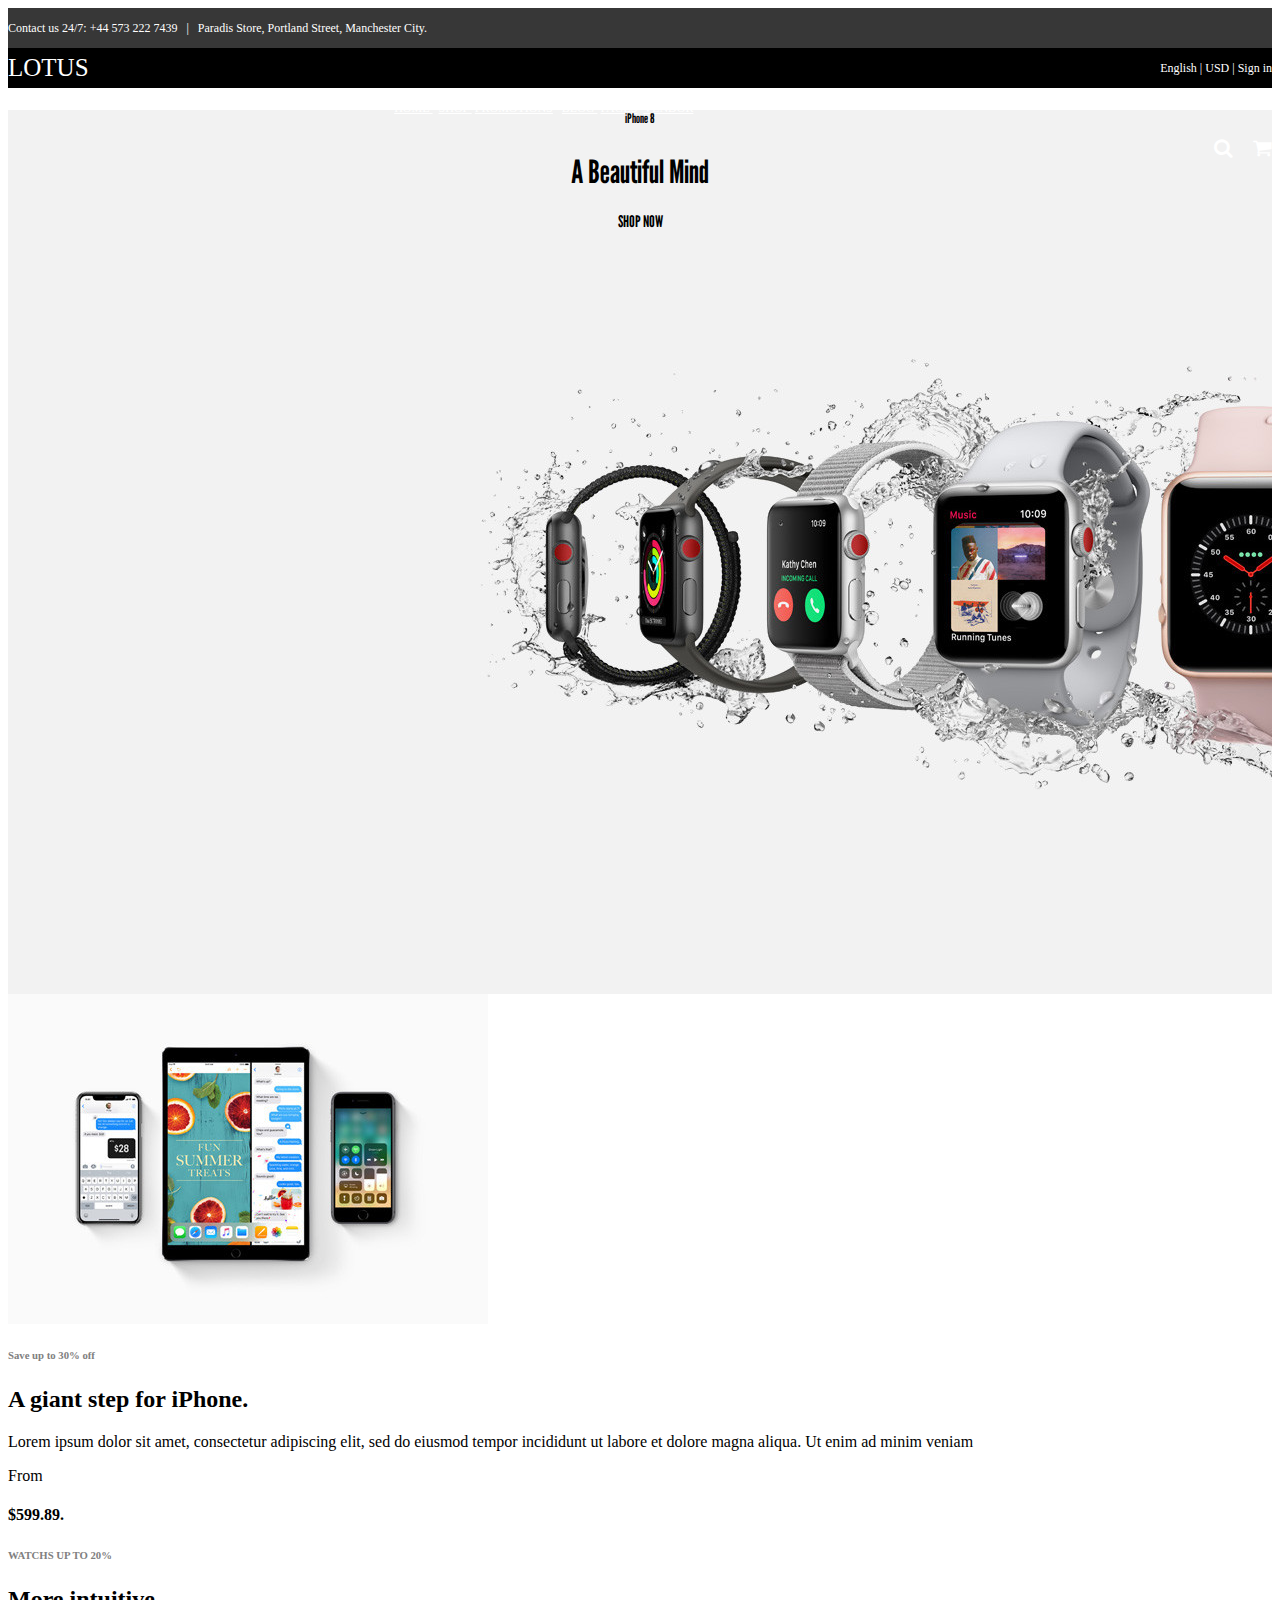
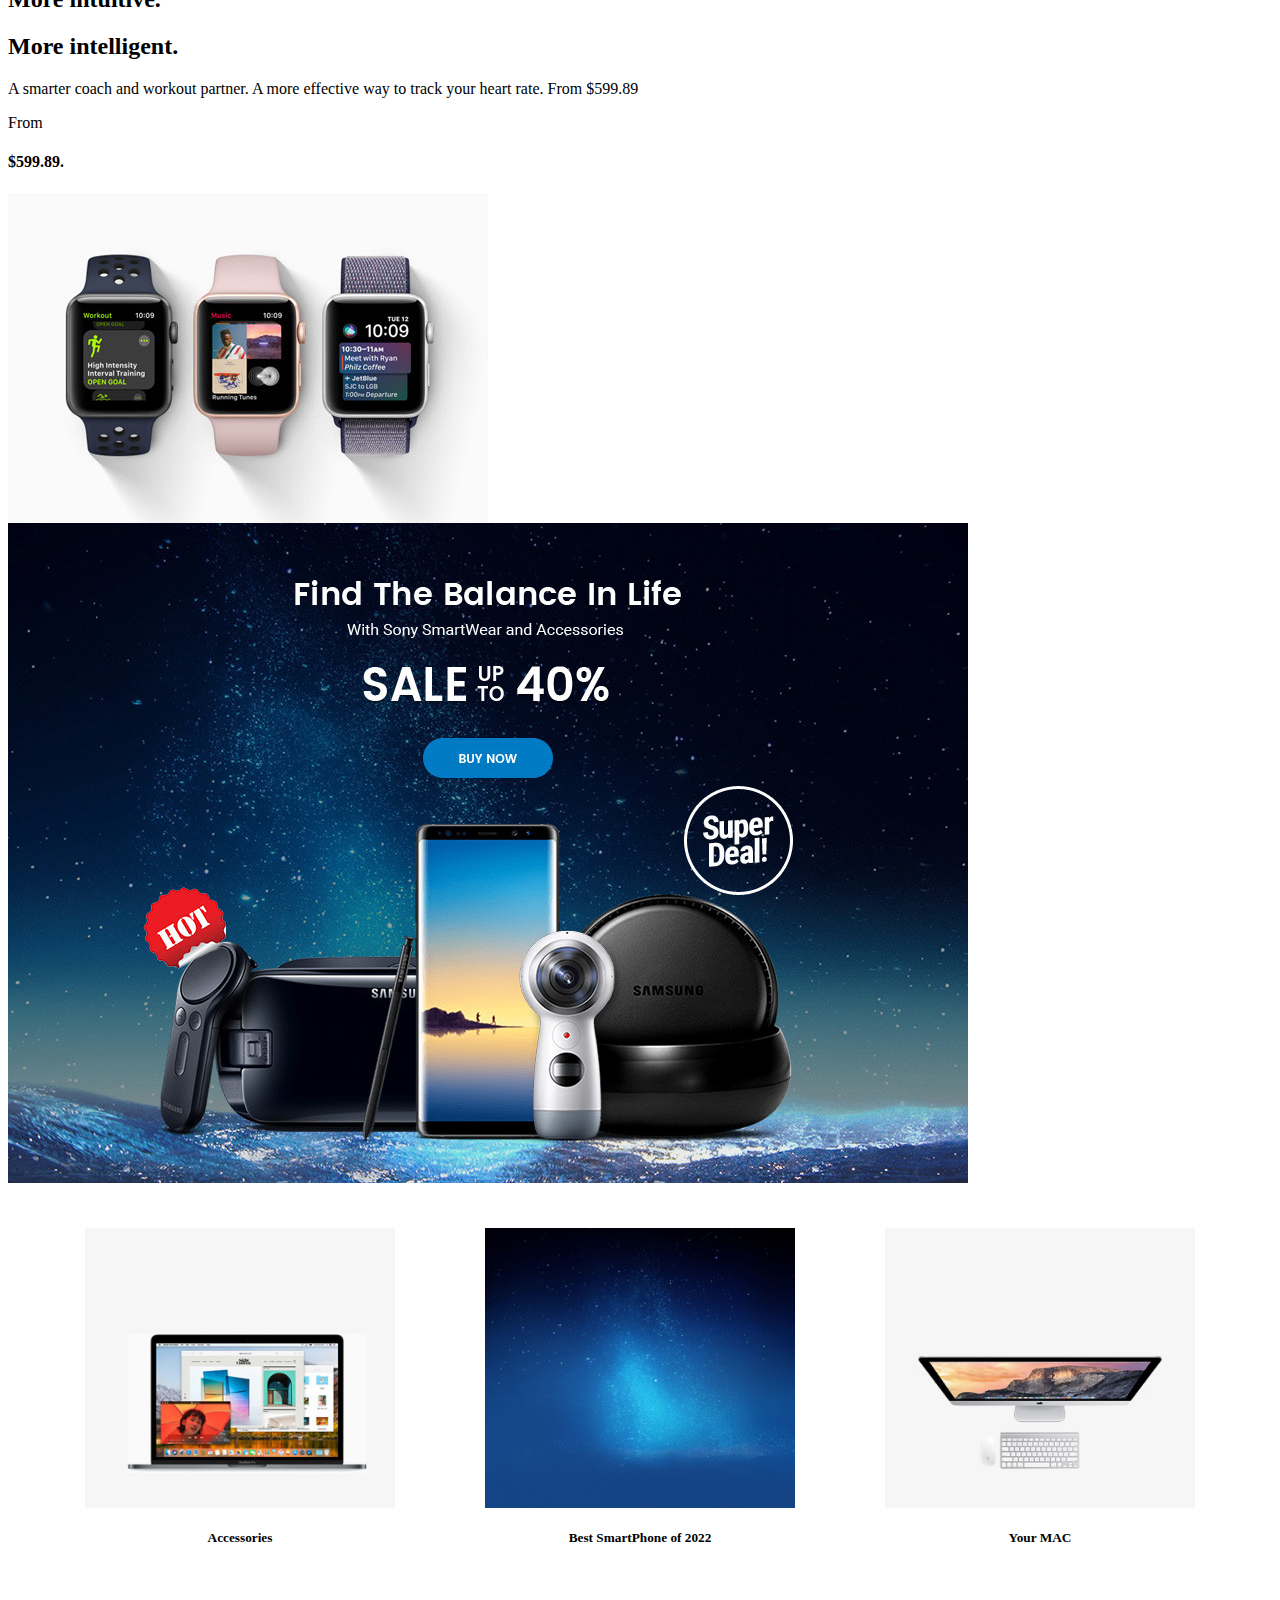
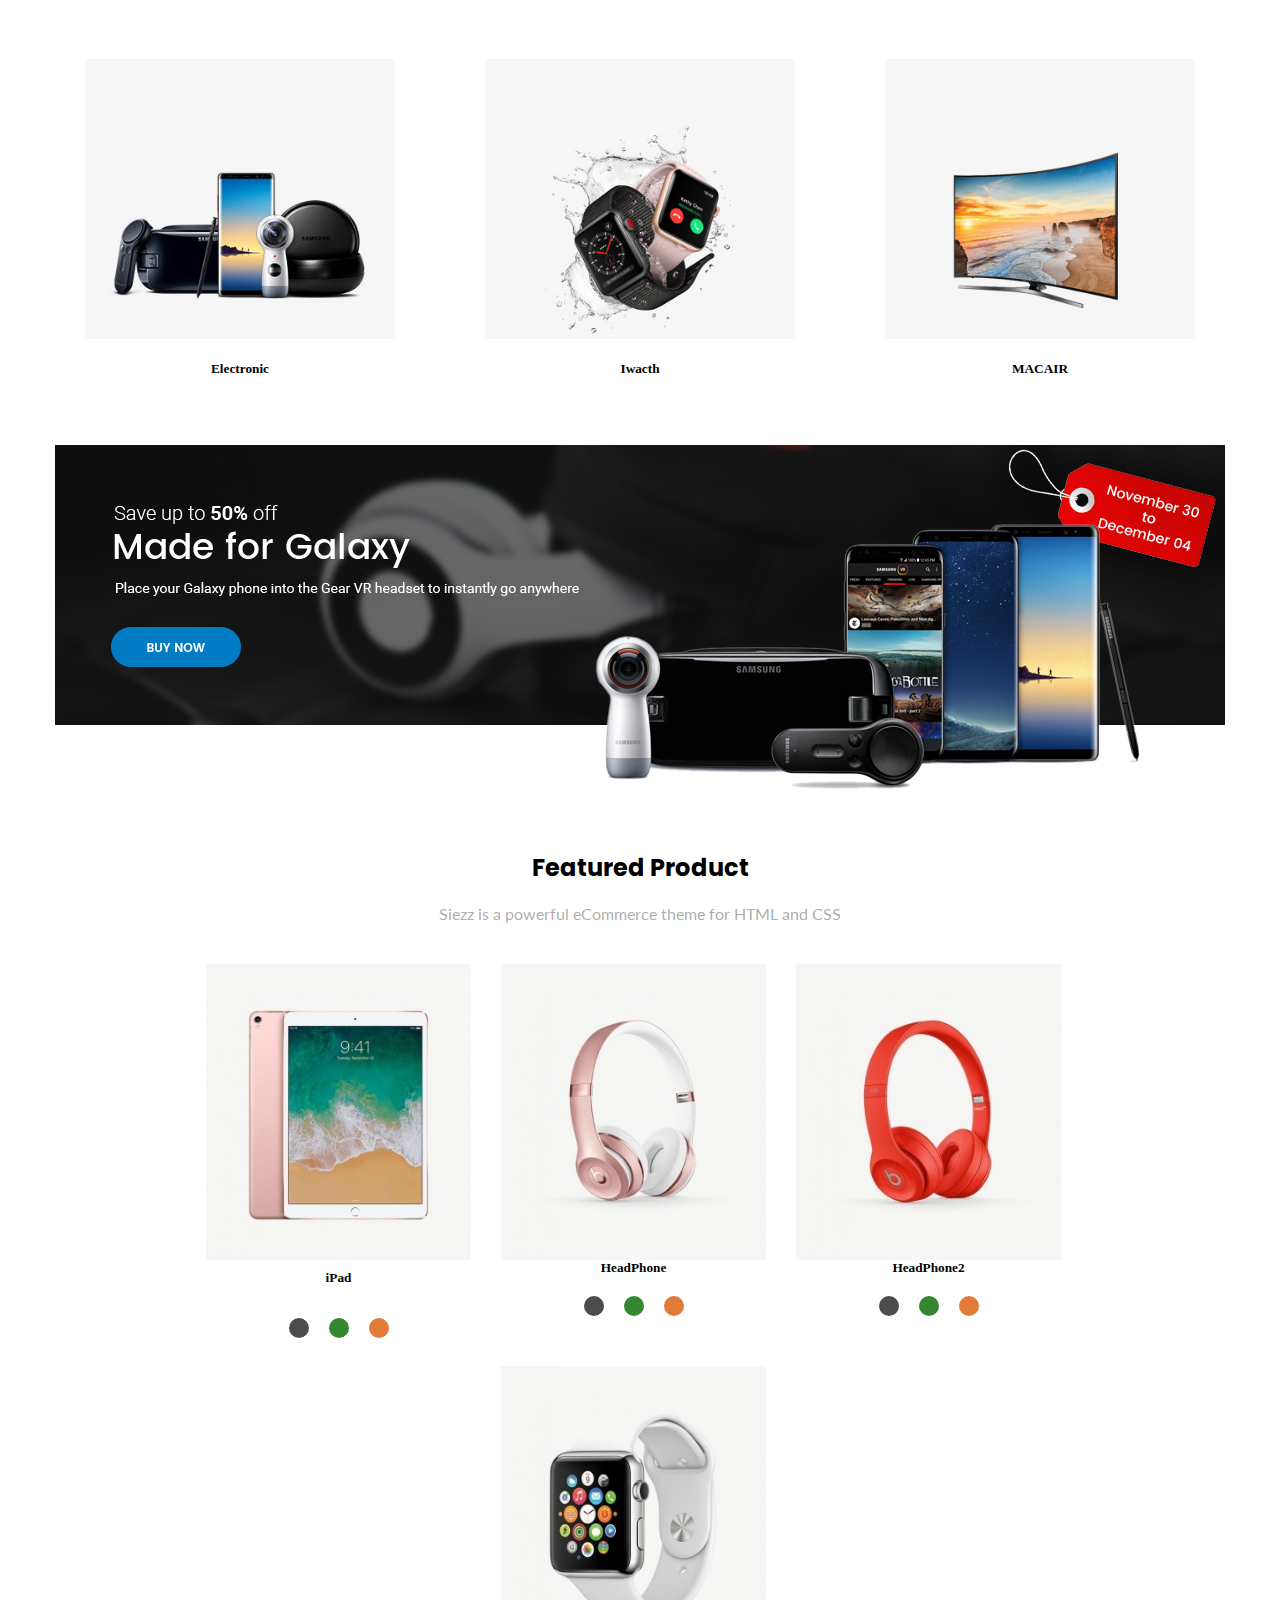
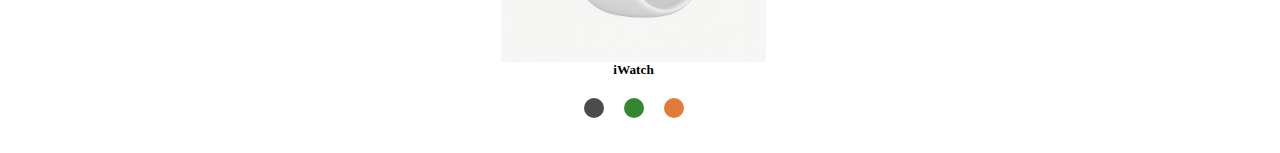
<file: assest/progtu/index.html>
<html>

<head>
    <link rel="preconnect" href="https://fonts.googleapis.com">
    <link rel="preconnect" href="https://fonts.gstatic.com" crossorigin>
    <link href="https://fonts.googleapis.com/css2?family=Lato:ital,wght@0,700;1,400;1,700&display=swap"
        rel="stylesheet">

    <link href="https://cdn.jsdelivr.net/npm/bootstrap@5.0.2/dist/css/bootstrap.min.css" rel="stylesheet"
        integrity="sha384-EVSTQN3/azprG1Anm3QDgpJLIm9Nao0Yz1ztcQTwFspd3yD65VohhpuuCOmLASjC" crossorigin="anonymous">
    <link rel="stylesheet" href="https://cdnjs.cloudflare.com/ajax/libs/font-awesome/4.7.0/css/font-awesome.min.css">

    <link rel="preconnect" href="https://fonts.googleapis.com">
    <link rel="preconnect" href="https://fonts.gstatic.com" crossorigin>
    <link href="https://fonts.googleapis.com/css2?family=League+Gothic&display=swap" rel="stylesheet">

    <link rel="preconnect" href="https://fonts.googleapis.com">
    <link rel="preconnect" href="https://fonts.gstatic.com" crossorigin>
    <link href="https://fonts.googleapis.com/css2?family=Poppins:wght@300;400;600&display=swap" rel="stylesheet">

</head>
<style>
    .img-1 {
        background-image: url(images/slider-1.jpg);
        height: 100%;
        width: 100%;
        size: 20px;
    }

    .img {
        max-width: 100%;
    }

    .container2 {
        display: flex;
        min-height: 100%;

    }

    .left>div {
        width: 50%;

    }

    .right>div {
        width: 50%;

    }

    .flex-container {
        display: flex;
    }

    .flex-container>div {
        background-color: #ffffff;
        font-size: 10px;
        width: 400px;
    }

    .flex5 {
        display: flex;
        justify-content: center;
        align-items: center;

    }

    .flex5>div {
        background-color: #ffffff;
        padding: 150px;
        font-size: 30px;
        justify-content: center;

    }

    /* .row {
    display: block; 
    padding-left:195px;

} */
    .centered {
        position: absolute;
        top: 50%;
        left: 50%;
        transform: translate(-50%, -50%);
    }

    .flexx {
        display: flex;
        flex-wrap: wrap;
        justify-content: center;
    }

    .parent {
        position: relative;
        width: 350px;
        padding: 20px;
        margin: 25px;
    }

    .img {
        width: 450px;
    }

    .one {
        position: absolute;
        left: 50%;
    }


    .flex4 {
        background-repeat: no-repeat;
        background-size: cover;
        height: 100%;
    }

    .flex3 {
        text-align: center;
    }

    .banner5 {
        display: flex;
        justify-content: center;
    }

    .product {
        text-align: center;
        padding-top: 40px;
    }

    .highlight {
        display: flex;
        text-align: center;
    }

    .non {
        text-align: end;
        justify-content: center;


    }


    * {
        box-sizing: border-box;
        justify-content: center;
    }

    .column {
        float: left;
        width: 295px;
        padding: 15px;
        margin: 0px;
        text-align: center;
    }

    .row2 {


        padding-left: 183px;
        padding-top: 10px;
    }

    .row3 {
        display: block;
        flex-direction: row;
    }
</style>

<body>
    <div class="container" style="background-color: #373737;max-width: 100%;">
        <div class="container" style="height: 40px;">
            <div class="row">
                <div class="col-md-8" style="color:#fff;line-height: 40px;font-size: 12px;">Contact us 24/7: +44 573 222
                    7439&nbsp&nbsp |&nbsp&nbsp Paradis Store, Portland Street, Manchester City.</div>
                <div class="col-md-4" style="color:#fff;line-height: 40px;font-size: 12px;text-align: right;">English |
                    USD | Sign in </div>
            </div>
        </div>

    </div>
    <div class="container" style="background-color: #000000;max-width: 100%;">
        <div class="container" style="height: 40px;">
            <div class="row">
                <div class="col-1" style="color:#fff;line-height: 40px;font-size: 25px;">LOTUS</div>

                <div class="col-2"
                    style="color:#fff;line-height: 40px;font-size: 12px;text-align:center;justify-content: center; size:15px;padding-left:250px;width: 65%;text-decoration: none"
                    ;><a href="home" style="color: #ffffff;"> HOME </a> &nbsp; <a href="shop" style="color: #ffffff;">
                        SHOP </a> &nbsp;<a href="promotions" style="color: #ffffff;">PROMOTIONS</a> &nbsp; <a
                        href="blog" style="color: #ffffff;"> BLOG </a>&nbsp;<a href="pages"
                        style="color: #ffffff;">PAGES</a> &nbsp;<a href="vendor" style="color: #ffffff;">VENDOR</a>
                </div>

                <div class="col-3" style="color:#fff;line-height:40px;font-size: 20px;text-align: right;"><i
                        class="fa fa-search" aria-hidden="true"></i>&nbsp;&nbsp;&nbsp;&nbsp;<i
                        class="fa fa-shopping-cart" aria-hidden="tr70"></i></div>
            </div>
        </div>
    </div>
    </div>
    <section class="img-1">
        <h5 style="text-align: center; font-family:  'League Gothic', sans-serif;size: 10px;">iPhone 8</h5>
        <h1 style="text-align: center;padding-top: 4px;font-family:  'League Gothic', sans-serif;">A Beautiful Mind</h1>
        <h4 style="text-align:center;font-family:  'League Gothic', sans-serif;">SHOP NOW</h4>
    </section>
    <section>
        <div class="row">

            <div class="col-6">
                <div class="row">

                    <div class="col-6"><img src="images/banner1.jpg" class="img-fluid" alt=""></div>
                    <div class="col-6">
                        <h6 style="color:grey ;">Save up to 30% off</h6>
                        <h2>A giant step for iPhone.</h2>
                        <p> Lorem ipsum dolor sit amet, consectetur adipiscing elit, sed do eiusmod tempor incididunt ut
                            labore et dolore magna aliqua. Ut enim ad minim veniam</p>
                        <p> From</p>
                        <h4>$599.89.</h4>
                    </div>
                </div>
                <div class="row">
                    <div class="col-6">
                        <h6 style="color:grey ;">WATCHS UP TO 20%</h6>
                        <h2>More intuitive.</h2>
                        <h2>More intelligent.</h2>
                        <p>A smarter coach and workout partner. A more effective way to track your heart rate.
                            From $599.89</p>
                        <p>From</p>
                        <h4>$599.89.</h4>
                    </div>
                    <div class="col-6"><img src="images/banner2.jpg" class="img-fluid" alt=""></div>
                </div>

            </div>
            <div class="col-6">
                <img src="images/banner3.jpg" alt="error3" class="img-fluid">
            </div>
        </div>
    </section>
    <section class="flexx">
        <div class="parent">
            <img src="images/cat1.jpg" alt="" class="img">
            <h5 style="text-align:center;">Accessories</h5>

        </div>
        <div class="parent">
            <img src="images/smartphone.jpg" alt="" class="img">
            <h5 style="text-align:center;">Best SmartPhone of 2022</h5>

        </div>
        <div class="parent">
            <img src="images/cat2.jpg" alt="" class="img">
            <h5 style="text-align:center;">Your MAC</h5>
        </div>
    </section>

    <section class="flexx">
        <div class="parent">
            <img src="images/cat3-1.jpg" alt="" class="img">
            <h5 style="text-align:center;">Electronic</h5>

        </div>
        <div class="parent">
            <img src="images/cat4.jpg" alt="" class="img">
            <h5 style="text-align:center;">Iwacth</h5>

        </div>
        <div class="parent">
            <img src="images/cat5.jpg" alt="" class="img">
            <h5 style="text-align:center;">MACAIR</h5>

        </div>
    </section>
    <section>
        <div class="banner5">
            <img src="images/banner5.png" alt="">
        </div>
        <div class="product">
            <h2 style="font-family: 'Poppins', sans-serif;">Featured Product</h2>
            <p style="color:#3737376d;font-family: lato;">
                Siezz is a powerful eCommerce theme for HTML and CSS
            </p>
        </div>
    </section>
    <section>
        <div class="row2">
            <div class="column">
                <img src="images/p51-300x335.jpg" alt="Snow" style="width:100% ;">
                <h5 style="margin-top:10px;text-align:center">iPad</h5>
                <div
                    style="margin-bottom:10px;margin-top: 10px;display: flex;align-items: center;justify-content:center ;">
                    <div class="color"
                        style="height:20px;width:20px;background-color:rgb(77, 75, 75);border-radius:10px;float:left;margin: 10px;">
                    </div>
                    <div class="color"
                        style="height:20px;width:20px;background-color:rgb(52, 135, 48);border-radius:10px;float:left;margin:10px">
                    </div>
                    <div class="color"
                        style="height:20px;width:20px;background-color:rgb(226, 122, 57);border-radius:10px;float:left;margin:10px">
                    </div>
                </div>
            </div>
            <div class="column">
                <img src="images/p38-300x335.jpg" alt="Snow" style="width:100%">
                <h5 style="margin:0px;text-align:center">HeadPhone</h5>
                <div
                    style="margin-bottom:10px;margin-top: 10px;display: flex;align-items: center;justify-content:center ;">
                    <div class="color"
                        style="height:20px;width:20px;background-color:rgb(77, 75, 75);border-radius:10px;float:left;margin: 10px;">
                    </div>
                    <div class="color"
                        style="height:20px;width:20px;background-color:rgb(52, 135, 48);border-radius:10px;float:left;margin:10px">
                    </div>
                    <div class="color"
                        style="height:20px;width:20px;background-color:rgb(226, 122, 57);border-radius:10px;float:left;margin:10px">
                    </div>
                </div>
            </div>
        </div>
        <div class="column">
            <img src="images/p40-300x335.jpg" alt="Snow" style="width:100%">
            <h5 style="margin:0px;text-align:center">HeadPhone2</h5>
            <div style="margin-bottom:10px;margin-top: 10px;display: flex;align-items: center;justify-content:center ;">
                <div class="color"
                    style="height:20px;width:20px;background-color:rgb(77, 75, 75);border-radius:10px;float:left;margin: 10px;">
                </div>
                <div class="color"
                    style="height:20px;width:20px;background-color:rgb(52, 135, 48);border-radius:10px;float:left;margin:10px">
                </div>
                <div class="color"
                    style="height:20px;width:20px;background-color:rgb(226, 122, 57);border-radius:10px;float:left;margin:10px">
                </div>
            </div>
        </div>
        </div>
        <div class="column">
            <img src="images/p43-300x335.jpg" alt="Snow" style="width:100%">
            <h5 style="margin:0px;text-align:center">iWatch</h5>
            <div style="margin-bottom:10px;margin-top: 10px;display: flex;align-items: center;justify-content:center ;">
                <div class="color"
                    style="height:20px;width:20px;background-color:rgb(77, 75, 75);border-radius:10px;float:left;margin: 10px;">
                </div>
                <div class="color"
                    style="height:20px;width:20px;background-color:rgb(52, 135, 48);border-radius:10px;float:left;margin:10px">
                </div>
                <div class="color"
                    style="height:20px;width:20px;background-color:rgb(226, 122, 57);border-radius:10px;float:left;margin:10px">
                </div>
            </div>
        </div>
        </div>
        </div>
    </section>

    <!-- <section>
        <div class="row  d-inline float-end">
            <div class="col-2">
                <img src="images/p51-300x335.jpg" alt="Snow" style="width:100% ;">
                <h5 style="margin-top:10px;text-align:center">iPad</h5>
                <div
                    style="margin-bottom:10px;margin-top: 10px;display: flex;align-items: center;justify-content:center ;">
                    <div class="color"
                        style="height:20px;width:20px;background-color:rgb(77, 75, 75);border-radius:10px;float:left;margin: 10px;">
                    </div>
                    <div class="color"
                        style="height:20px;width:20px;background-color:rgb(52, 135, 48);border-radius:10px;float:left;margin:10px">
                    </div>
                    <div class="color"
                        style="height:20px;width:20px;background-color:rgb(226, 122, 57);border-radius:10px;float:left;margin:10px">
                    </div>
                </div>
            </div>
            <div class="col-2">
                <img src="images/p38-300x335.jpg" alt="Snow" style="width:100%">
                <h5 style="margin:0px;text-align:center">HeadPhone</h5>
                <div
                    style="margin-bottom:10px;margin-top: 10px;display: flex;align-items: center;justify-content:center ;">
                    <div class="color"
                        style="height:20px;width:20px;background-color:rgb(77, 75, 75);border-radius:10px;float:left;margin: 10px;">
                    </div>
                    <div class="color"
                        style="height:20px;width:20px;background-color:rgb(52, 135, 48);border-radius:10px;float:left;margin:10px">
                    </div>
                    <div class="color"
                        style="height:20px;width:20px;background-color:rgb(226, 122, 57);border-radius:10px;float:left;margin:10px">
                    </div>
                </div>
            </div>
            <div class="col-2">
                <img src="images/p40-300x335.jpg" alt="Snow" style="width:100%">
                <h5 style="margin:0px;text-align:center">HeadPhone2</h5>
                <div
                    style="margin-bottom:10px;margin-top: 10px;display: flex;align-items: center;justify-content:center ;">
                    <div class="color"
                        style="height:20px;width:20px;background-color:rgb(77, 75, 75);border-radius:10px;float:left;margin: 10px;">
                    </div>
                    <div class="color"
                        style="height:20px;width:20px;background-color:rgb(52, 135, 48);border-radius:10px;float:left;margin:10px">
                    </div>
                    <div class="color"
                        style="height:20px;width:20px;background-color:rgb(226, 122, 57);border-radius:10px;float:left;margin:10px">
                    </div>
                </div>
            </div>

            <div class="col-2">
                <img src="images/p43-300x335.jpg" alt="Snow" style="width:100%">
                <h5 style="margin:0px;text-align:center">iWatch</h5>
                <div
                    style="margin-bottom:10px;margin-top: 10px;display: flex;align-items: center;justify-content:center ;">
                    <div class="color"
                        style="height:20px;width:20px;background-color:rgb(77, 75, 75);border-radius:10px;float:left;margin: 10px;">
                    </div>
                    <div class="color"
                        style="height:20px;width:20px;background-color:rgb(52, 135, 48);border-radius:10px;float:left;margin:10px">
                    </div>
                    <div class="color"
                        style="height:20px;width:20px;background-color:rgb(226, 122, 57);border-radius:10px;float:left;margin:10px">
                    </div>
                </div>
            </div>
        </div>

    </section> -->
</body>

</html>
</file>
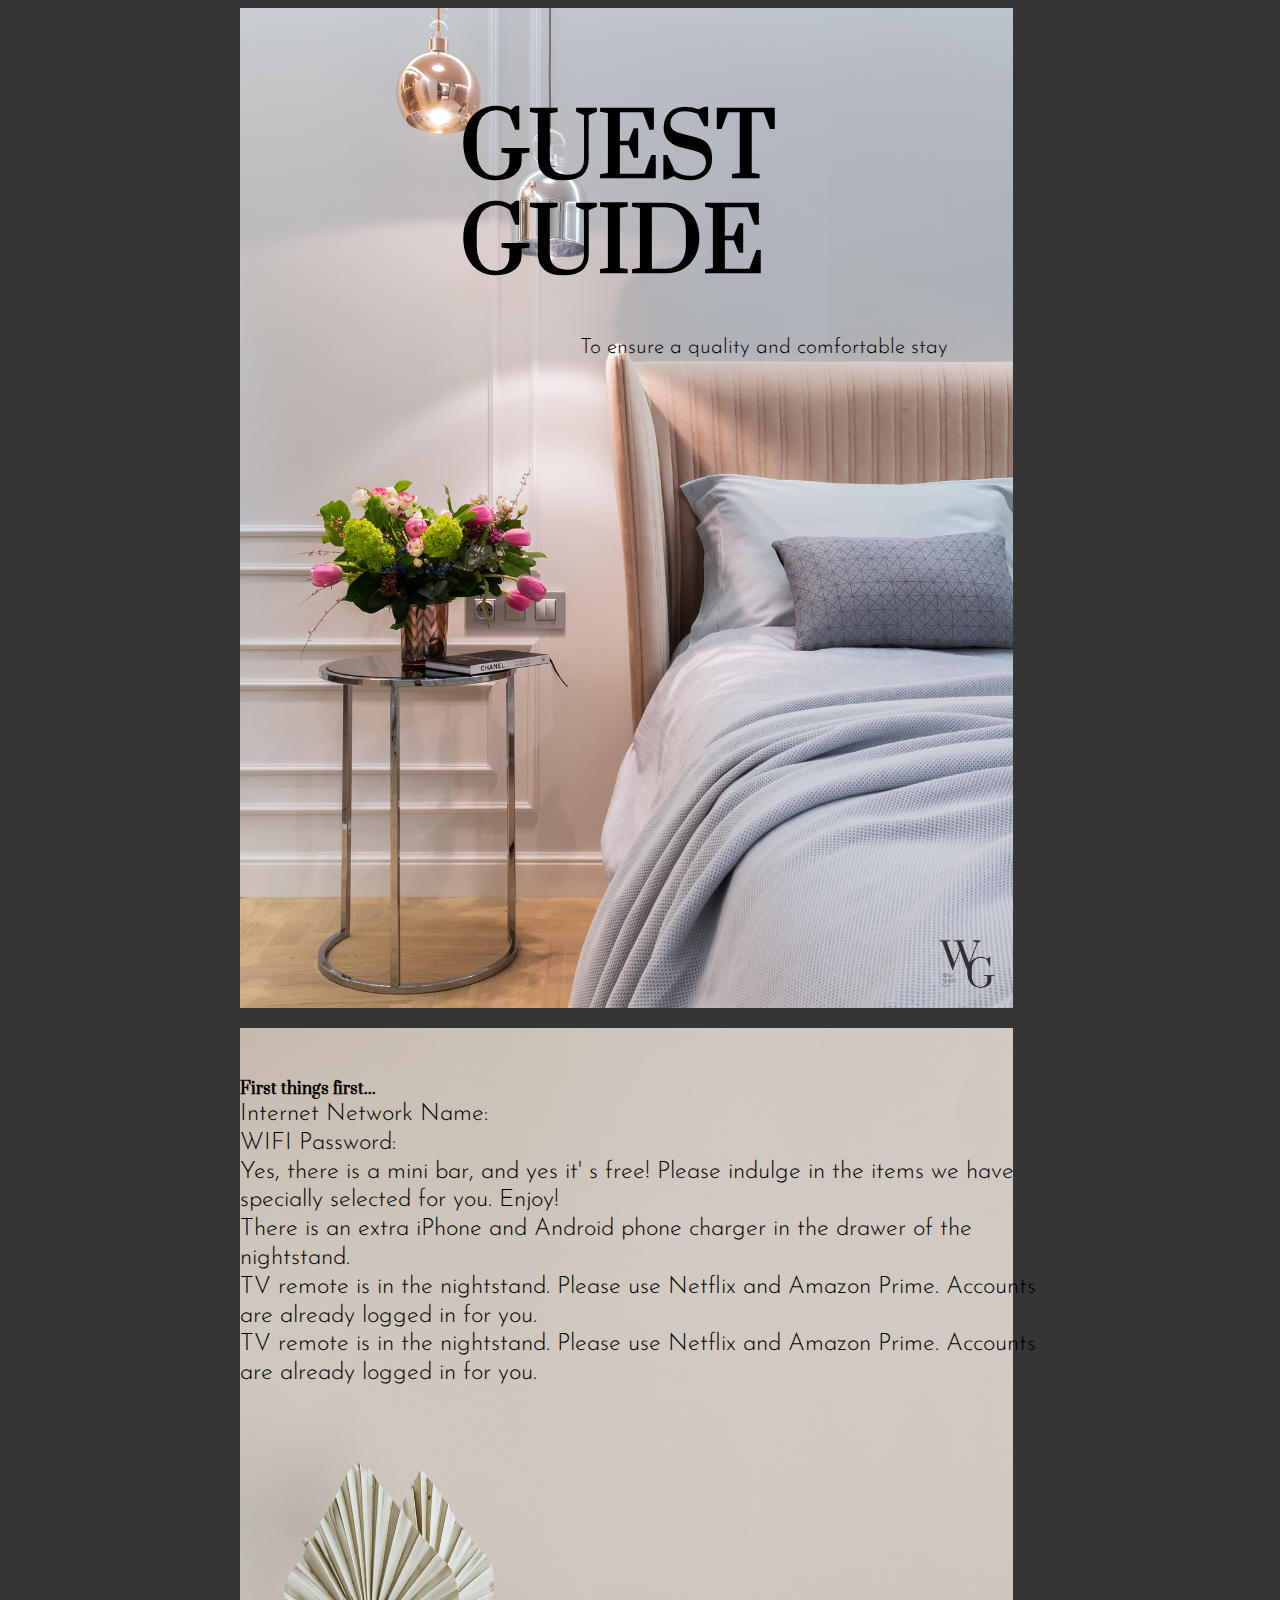
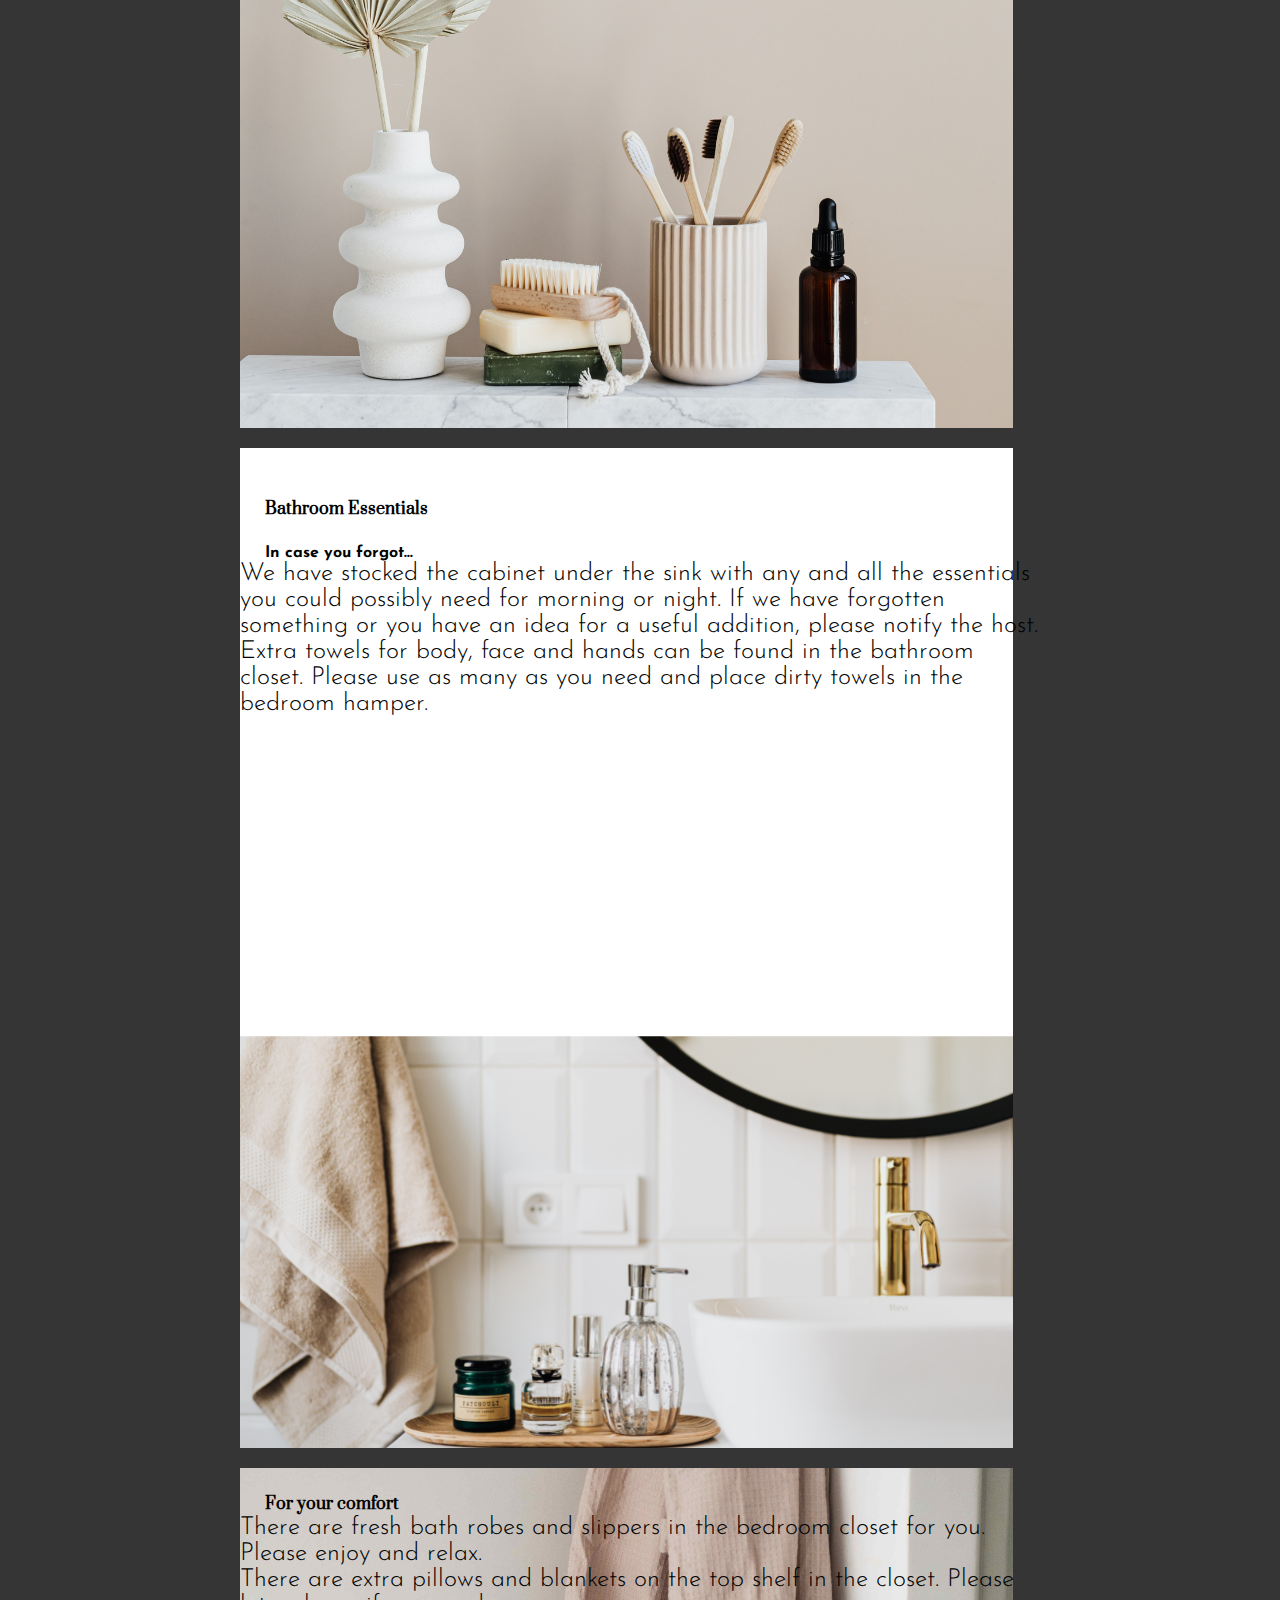
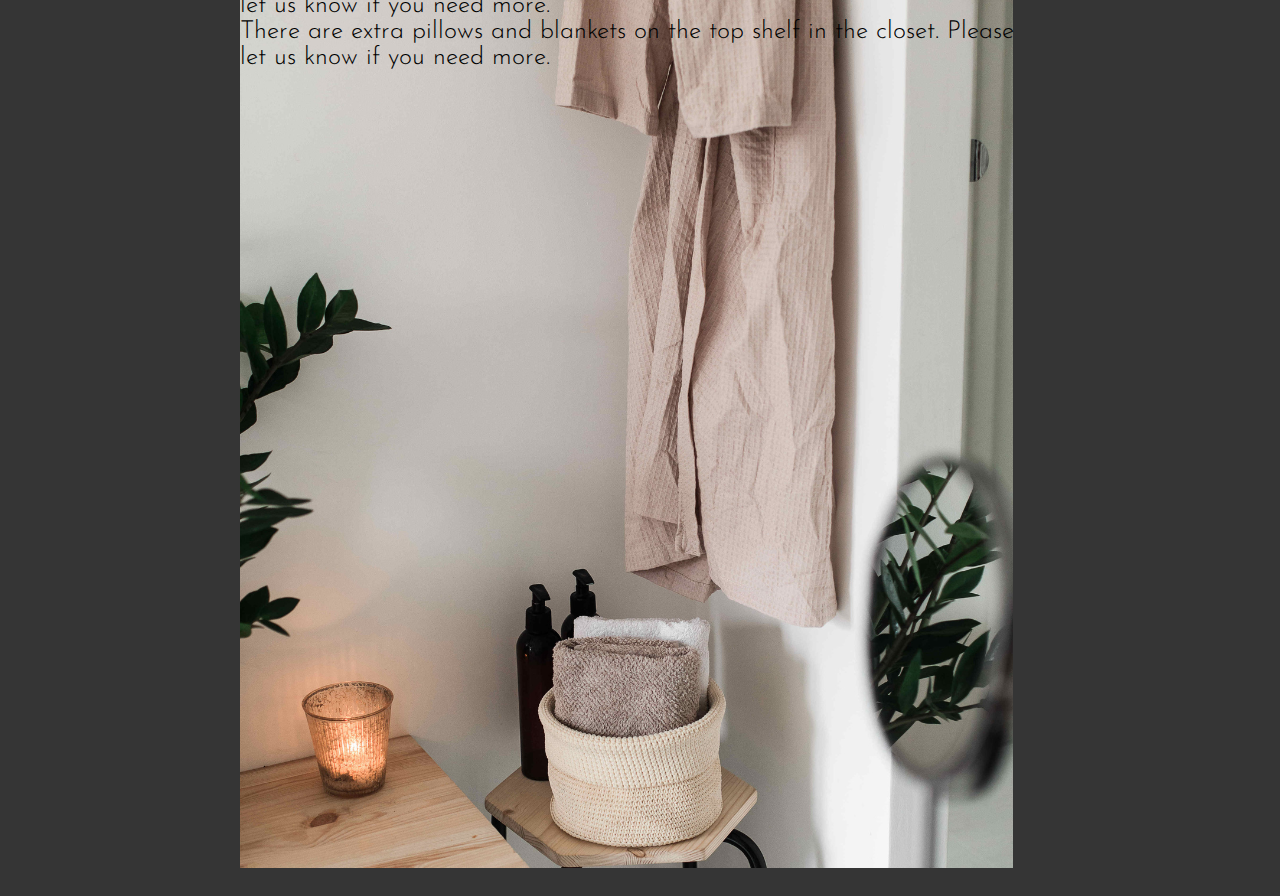
<file: assest/wg/main/index.html>
<!doctype html>
<html lang="en">

<head>
    <!-- Required meta tags -->
    <meta charset="utf-8">
    <meta name="viewport" content="width=device-width, initial-scale=1">

    <!-- Bootstrap CSS -->
    <link href="https://cdn.jsdelivr.net/npm/bootstrap@5.0.2/dist/css/bootstrap.min.css" rel="stylesheet"
        integrity="sha384-EVSTQN3/azprG1Anm3QDgpJLIm9Nao0Yz1ztcQTwFspd3yD65VohhpuuCOmLASjC" crossorigin="anonymous">
    <link rel="preconnect" href="https://fonts.googleapis.com">
    <link rel="preconnect" href="https://fonts.gstatic.com" crossorigin>
    <link href="https://fonts.googleapis.com/css2?family=Prata&display=swap" rel="stylesheet">
    <link rel="preconnect" href="https://fonts.googleapis.com">
    <link rel="preconnect" href="https://fonts.gstatic.com" crossorigin>
    <link rel="preconnect" href="https://fonts.googleapis.com">
    <link rel="preconnect" href="https://fonts.gstatic.com" crossorigin>
    <link href="https://fonts.googleapis.com/css2?family=Josefin+Sans:wght@100;200;300;400;500;600;700&display=swap"
        rel="stylesheet">

    <link rel="stylesheet" href="../assest/css/style.css">

    <title>Wise Guide</title>
</head>

<body>
    <section class="guestguideimg ">
        <div class="container-fluid  ">

            <div class="display-1 justify-content-evenly guest d-flex">
                <b> GUEST </b>
            </div>
            <div class="display-1 justify-content-evenly guid d-flex">
                <b> GUIDE</b>
            </div>
            <div class="guestguidtext">
                <p>To ensure a quality and comfortable stay
                </p>
            </div>

        </div>
    </section>

    <section class="firstthingsfirstimg">
        <div class="container px-3">
            <div class=" display-5 justify-content-start firstthingsfirsttext px-5 ">
                <b> First things first...</b>
            </div>
            <div class="firstthingsfirstpagetext px-5">
                <div class="row justify-content-around mt-4">
                    <div class="col-6 ">
                        <div>
                            Internet Network Name:
                        </div>
                        <div>
                            WIFI Password:
                        </div>
                    </div>
                    <div class="col-6">
                    </div>
                </div>
                <div class="row justify-content-around mt-2">
                    <!-- <div class="col-1">

                    </div> -->
                    <div class="col-6">
                        Yes, there is a mini bar,
                        and yes it'
                        s free! Please
                        indulge in the items we
                        have specially selected for
                        you. Enjoy!

                    </div>
                    <!-- <div class="col-1">

                    </div> -->
                    <div class="col-6">
                        There is an extra iPhone
                        and Android phone
                        charger in the drawer of
                        the nightstand.

                    </div>
                    <!-- <div class="col-1"></div>-->
                </div>
                <div class="row justify-content-around mt-4">
                    <div class="col-4">

                    </div>
                    <div class="col-5">
                        TV remote is in the nightstand.
                        Please use Netflix and Amazon
                        Prime. Accounts are already
                        logged in for you.
                    </div>
                </div>
                <div class="row justify-content-around mt-4">
                    <div class="col-4">

                    </div>
                    <div class="col-5">
                        TV remote is in the nightstand.
                        Please use Netflix and Amazon
                        Prime. Accounts are already
                        logged in for you.
                    </div>
                </div>
            </div>
        </div>
    </section>

    <section class="bathroomessentials">
        <div class="container">
            <div class=" display-5 justify-content-start bathroomessentialstext">
                <b> Bathroom Essentials</b>
            </div>
            <div class=" h4 justify-content-start  bathroomessentialspagetext text">
                <b> In case you forgot...</b>
            </div>
            <div class="row justify-content-around mt-4 bathroomessentialspagetext text-start textsize">
                <div class="col-7 pt-4 comforttext">
                    We have stocked the cabinet under the sink
                    with any and all the essentials you could
                    possibly need for morning or night. If we have
                    forgotten something or you have an idea for a
                    useful addition, please notify the host.

                </div>
                <div class="col-2">
                </div>
                <div class="col-1">
                </div>
                <div class="row justify-content-around mt-4 bathroomessentialspagetext textsize"></div>
                <div class="col-2">
                </div>
                <div class="col-9 comforttext pt-4">
                    Extra towels for body, face and hands can be found
                    in the bathroom closet. Please use as many as you
                    need and place dirty towels in the bedroom hamper.
                </div>
                <div class="col-1">
                </div>
            </div>
        </div>
        </div>
    </section>

    <section class="foryourcomfort">
        <div class="container-fluid">
            <div class=" display-5 justify-content-start bathroomessentialstext text">
                <b> For your comfort</b>
            </div>
            <div class="comforttext text-center ">
                <div class="row justify-content-around mt-2">
                    <div class="col-4 pt-5">
                        There are fresh bath robes and slippers in the
                        bedroom closet for you.
                        Please enjoy and relax.
                    </div>
                    <div class="col-6">
                    </div>
                    <div class="col-3">
                    </div>
                </div>
                <div class="row justify-content-around mt-2">
                    <div class="col-1">
                    </div>
                    <div class="col-4 pt-5">
                        There are extra pillows
                        and blankets on the top
                        shelf in the closet.
                        Please let us know if
                        you need more.
                    </div>
                    <div class="col-6">
                    </div>
                </div>
                <div class="row justify-content-around mt-2">
                    <div class="pt-5 col-4 ">
                        There are extra pillows
                        and blankets on the top
                        shelf in the closet.
                        Please let us know if
                        you need more.
                    </div>
                    <div class="col-4">
                    </div>
                </div>
            </div>
        </div>
    </section>

    <script src="https://cdn.jsdelivr.net/npm/bootstrap@5.0.2/dist/js/bootstrap.bundle.min.js"
        integrity="sha384-MrcW6ZMFYlzcLA8Nl+NtUVF0sA7MsXsP1UyJoMp4YLEuNSfAP+JcXn/tWtIaxVXM"
        crossorigin="anonymous"></script>

</body>

</html>
</file>
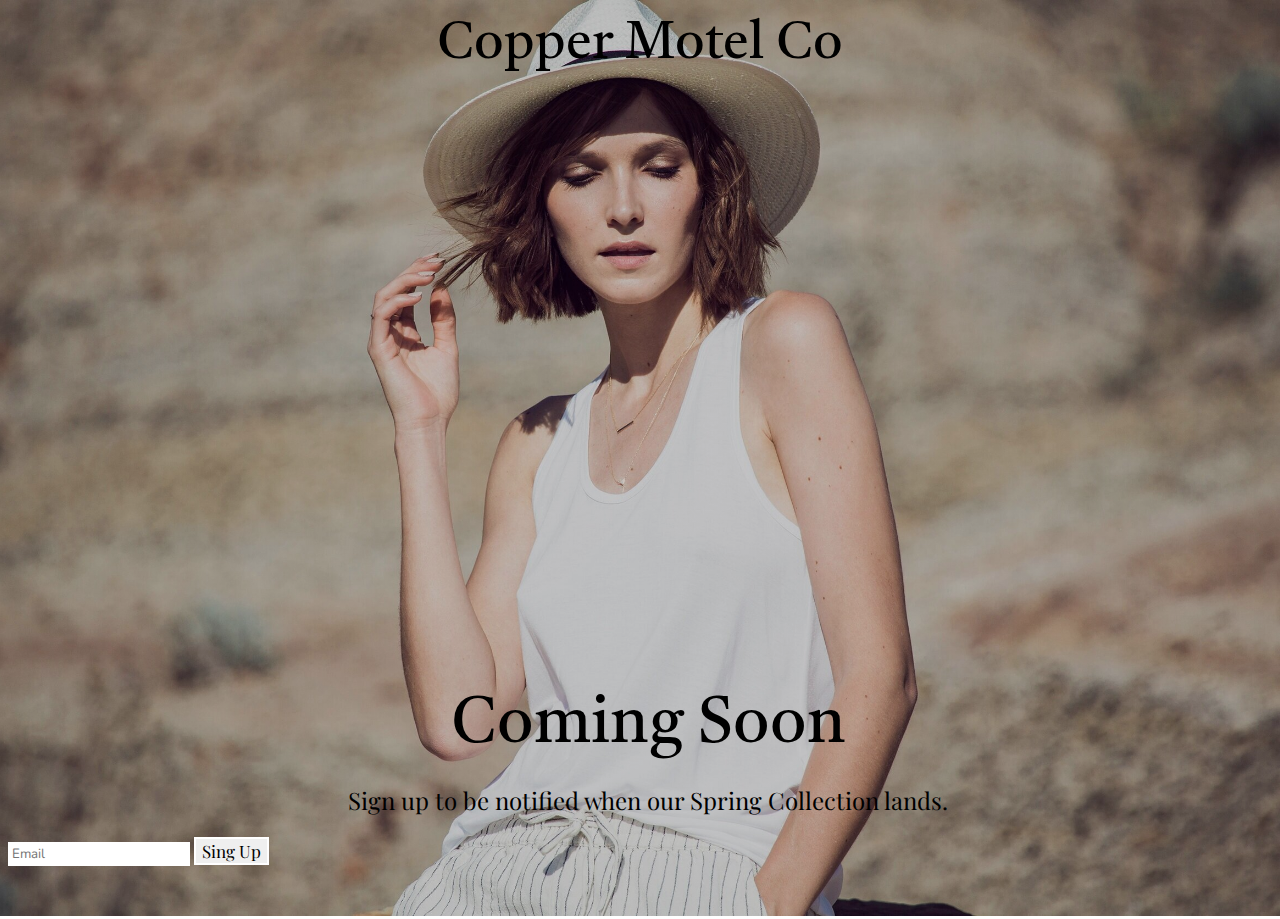
<file: assest/live/main/html/index.html>
<!doctype html>
<html lang="en">

<head>
    <meta charset="utf-8">
    <meta name="viewport" content="width=device-width, initial-scale=1">


    <link href="https://cdn.jsdelivr.net/npm/bootstrap@5.0.2/dist/css/bootstrap.min.css" rel="stylesheet"
        integrity="sha384-EVSTQN3/azprG1Anm3QDgpJLIm9Nao0Yz1ztcQTwFspd3yD65VohhpuuCOmLASjC" crossorigin="anonymous">
    <link rel="preconnect" href="https://fonts.googleapis.com">
    <link rel="preconnect" href="https://fonts.gstatic.com" crossorigin>
    <link href="https://fonts.googleapis.com/css2?family=Tiro+Gurmukhi&display=swap" rel="stylesheet">
    <link rel="preconnect" href="https://fonts.googleapis.com">
    <link rel="preconnect" href="https://fonts.gstatic.com" crossorigin>
    <link href="https://fonts.googleapis.com/css2?family=Playfair+Display&display=swap" rel="stylesheet">
    <link rel="preconnect" href="https://fonts.googleapis.com">
    <link rel="preconnect" href="https://fonts.gstatic.com" crossorigin>
    <link href="https://fonts.googleapis.com/css2?family=Nunito:wght@300&display=swap" rel="stylesheet">
    <link rel="stylesheet" href="https://use.fontawesome.com/releases/v5.0.10/css/all.css"
        integrity="sha384-+d0P83n9kaQMCwj8F4RJB66tzIwOKmrdb46+porD/OvrJ+37WqIM7UoBtwHO6Nlg" crossorigin="anonymous">


    <link rel="stylesheet" href="/assest/live/main/css/style.css">

    <title>Ilana Mason</title>
</head>

<body class="image">
    <div class=" p-3 font text-light">
        Copper Motel Co
    </div>
    <div class="section">
        <div class="display-1 text-light font2 text-center mt-5 pt-5 ">
            Coming Soon
        </div>
        <div class="display-6 font3 text-light text-center pt-2">
            Sign up to be notified when our Spring Collection lands.
        </div>
        <div class=" d-flex justify-content-center">
            <div class="form">
                <div class="mb-3 ">
                    <label for="" class="contact">
                        <input type="text" placeholder="Email" class="email p-3 px-5 py-3 m-1 ">
                        <button type="button" class="btn p-3 px-4 py-3 text-light">
                            <span>Sing Up</span>
                        </button>
                    </label>
                </div>
            </div>
        </div>
        <div id="parent">
            <div id="social_media">
                <a href="#"><i class="fab fa-facebook"></i></a>
                <a href="#"><i class="fab fa-twitter"></i></a>
                <a href="#"><i class="fab fa-instagram"></i></a>
            </div>
        </div>
    </div>

    <script src="https://cdn.jsdelivr.net/npm/bootstrap@5.0.2/dist/js/bootstrap.bundle.min.js"
        integrity="sha384-MrcW6ZMFYlzcLA8Nl+NtUVF0sA7MsXsP1UyJoMp4YLEuNSfAP+JcXn/tWtIaxVXM"
        crossorigin="anonymous"></script>
</body>

</html>
</file>
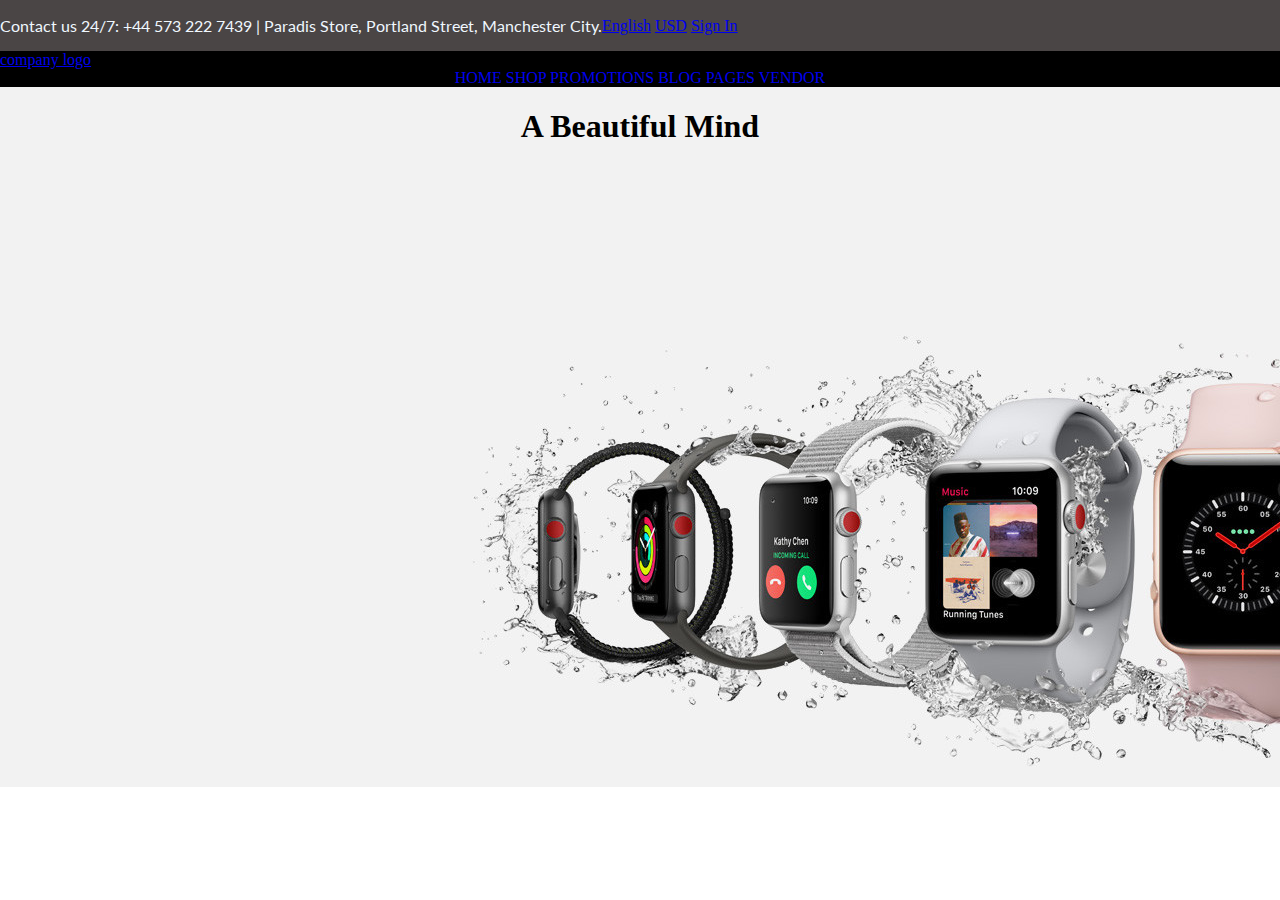
<file: assest/progtu/pro.html>
<!doctype html>
<html lang="en">
    <link rel="preconnect" href="https://fonts.googleapis.com">
<link rel="preconnect" href="https://fonts.gstatic.com" crossorigin>
<link href="https://fonts.googleapis.com/css2?family=Lato:ital,wght@0,700;1,400;1,700&display=swap" rel="stylesheet">

<link href="https://cdn.jsdelivr.net/npm/bootstrap@5.0.2/dist/css/bootstrap.min.css" rel="stylesheet" integrity="sha384-EVSTQN3/azprG1Anm3QDgpJLIm9Nao0Yz1ztcQTwFspd3yD65VohhpuuCOmLASjC" crossorigin="anonymous">
<head>
    <title>Lotus Computer</title>
<style>
    body{
margin: 0px;
    }
.header {
   width : 100%;
    height: 45%;
    margin: 0;
    display: flex;
    align-items: center;
    /*justify-content:left;*/
    background-color: rgb(74, 69, 69);
    color: aliceblue;
    /*text-align: left;*/
    size: 4px;
}
.top{
    font-family:lato ;
}
.logo-header{
    background-color: black;
    width: 100%;
    height: 50%;
    margin: 0%;

}
.header a.logo{
    text-align: left;
    
}
.header-right{
    text-align:center;
}
.header-right a{
    text-decoration: none;
}

.fonts{
    text-align: center;
}
.left{
    text-align:right;
    justify-content:end ;
}
.img{
    display:flex;
  margin-left: auto;
  margin-right: auto;
  width: 100%;
  height: 700px;
  justify-content: center;
   }


</style>
<head>
<body>

      <div class="header">
        <p class="top">Contact us 24/7: +44 573 222 7439 | Paradis Store, Portland Street, Manchester City.</p>
        <div class="left">
            <a href="lang">English</a>
            <a href="money">USD</a>
            <a href="login">Sign In</a>

        </div>
      </div>
      <div class="logo-header">
        <a href="#default" class="logo">company logo</a>

        
        <div class="header-right" >
          <a href="#home">HOME</a>
          <a href="#shop">SHOP</a>
          <a href="#promotions">PROMOTIONS</a>
          <a href="#blog">BLOG</a>
          <a href="#pages">PAGES</a>
          <a href="#vendor">VENDOR</a>
          
        </div>
      </div>

    <section style="background-image:url(images/slider-1.jpg); " class="img" >
        
        <h1>A Beautiful Mind</h1>
    </section>
    

      
      
      
    
</body>
</file>
<file: assest/wg/assest/css/style.css>
body {
  background-color: rgba(0, 0, 0, 0.792);
}
section {
  margin: 0px;
  padding: 0px;
}
.guestguideimg {
  background-image: url(../images/1.png);
  height: 1020px;
  background-repeat: no-repeat;
  display: block;
  margin-left: auto;
  margin-right: auto;
  width: 800px;
}
.firstthingsfirstimg {
  background-image: url(../images/2.png);
  height: 1020px;
  background-repeat: no-repeat;
  display: block;
  margin-left: auto;
  margin-right: auto;
  width: 800px;
}
.bathroomessentials {
  background-image: url(../images/3.png);
  height: 1020px;
  background-repeat: no-repeat;
  display: block;
  margin-left: auto;
  margin-right: auto;
  width: 800px;
}
.foryourcomfort {
  background-image: url(../images/4.png);
  height: 1020px;
  background-repeat: no-repeat;
  display: block;
  margin-left: auto;
  margin-right: auto;
  width: 800px;
}
.guest {
  padding-left: 220px;
  padding-top: 85px;
  font-size: 85px;
  font-family: "Prata", serif;
  color: black;
  /* line-height: 1.2; */
}
.guid {
  padding-left: 220px;
  /* padding-top: 0px; */
  font-size: 85px;
  line-height: 0.9;
  font-family: "Prata", serif;
  color: black;
}
.guestguidtext {
  padding-left: 340px;
  line-height: 4;
  font-size: 21px;
  font-weight: 300;
  font-family: "Josefin Sans", sans-serif;
  /* font-weight: 400; */
  color: black;
}
.firstthingsfirsttext {
  font-family: "Prata", serif;
  padding-top: 50px;
  /* padding-left: 50px; */
  color: black;
}
.firstthingsfirstpagetext {
  font-family: "Josefin Sans", sans-serif;
  font-size: 24px;
  font-weight: 300;
  line-height: 1.2;
}
.bathroomessentialstext {
  font-family: "Prata", serif;
  padding-top: 50px;
  padding-left: 25px;
  color: black;
}
.text {
  padding-top: 25px;
  padding-left: 25px;
  color: black;
}
.bathroomessentialspagetext {
  font-family: "Josefin Sans", sans-serif;
  color: black;
}
.textsize {
  font-size: 20px;
}
.comforttext {
  font-family: "Josefin Sans", sans-serif;
  line-height: 26px;
  font-size: 25px;
  font-weight: 300;
  color: black;
  justify-content: center;
  justify-items: center;
  align-items: center;
  text-justify: auto;
}
</file>
<file: assest/live/main/css/style.css>
.image {
  background: linear-gradient(0deg, rgba(0, 0, 0, 0.2), rgba(0, 0, 0, 0.2)),
    url(/assest/live/main/image/20150518-118A8675-Edit.jpg);
  background-repeat: no-repeat;
  background-position: top center;
  /* // background-attachment: fixed; */
  background-size: cover;
  height: 100vh;
}
.section {
  position: absolute;
  width: 100%;
  bottom: 0;
}
@media screen and (max-width: 300px) {
  .section {
    bottom: 25px;
  }
}
.font {
  font-family: "Tiro Gurmukhi", serif;
  text-align: center;
  font-size: 52px;
  line-height: 74px;
}
@media screen and (max-width: 700px) {
  .font {
    text-align: left;
  }
}

.font2 {
  font-family: "Tiro Gurmukhi", serif;
  text-align: center;
  font-size: 64px;
  line-height: 74px;
}
@media screen and (max-width: 700px) {
  .font2 {
    font-size: 42px;
  }
}

.font3 {
  font-family: "Playfair Display", serif;
  text-align: center;
  font-size: 24px;
  line-height: 74px;
}
@media screen and (max-width: 700px) {
  .font3 {
    font-size: 20px;
  }
}

.email {
  font-family: "Nunito", sans-serif;
  border: 2.5px solid white;
}

.btn {
  font-family: "Playfair Display", serif;
  color: #000000;
  font-size: 17px;
  border-radius: 0px;
  border: 2px solid #ffffff;
}
.btn:hover {
  color: #000000 !important;
  background: #ffffff;
}

/* icon */

#parent {
  color: #fff;
  /* padding: 20px; */
  width: 100%;
  text-align: center;
}
.fab {
  padding: 20px;
  font-size: 30px;
  color: #fff;
  width: 50px;
  text-align: center;
  text-decoration: none;
}
</file>
